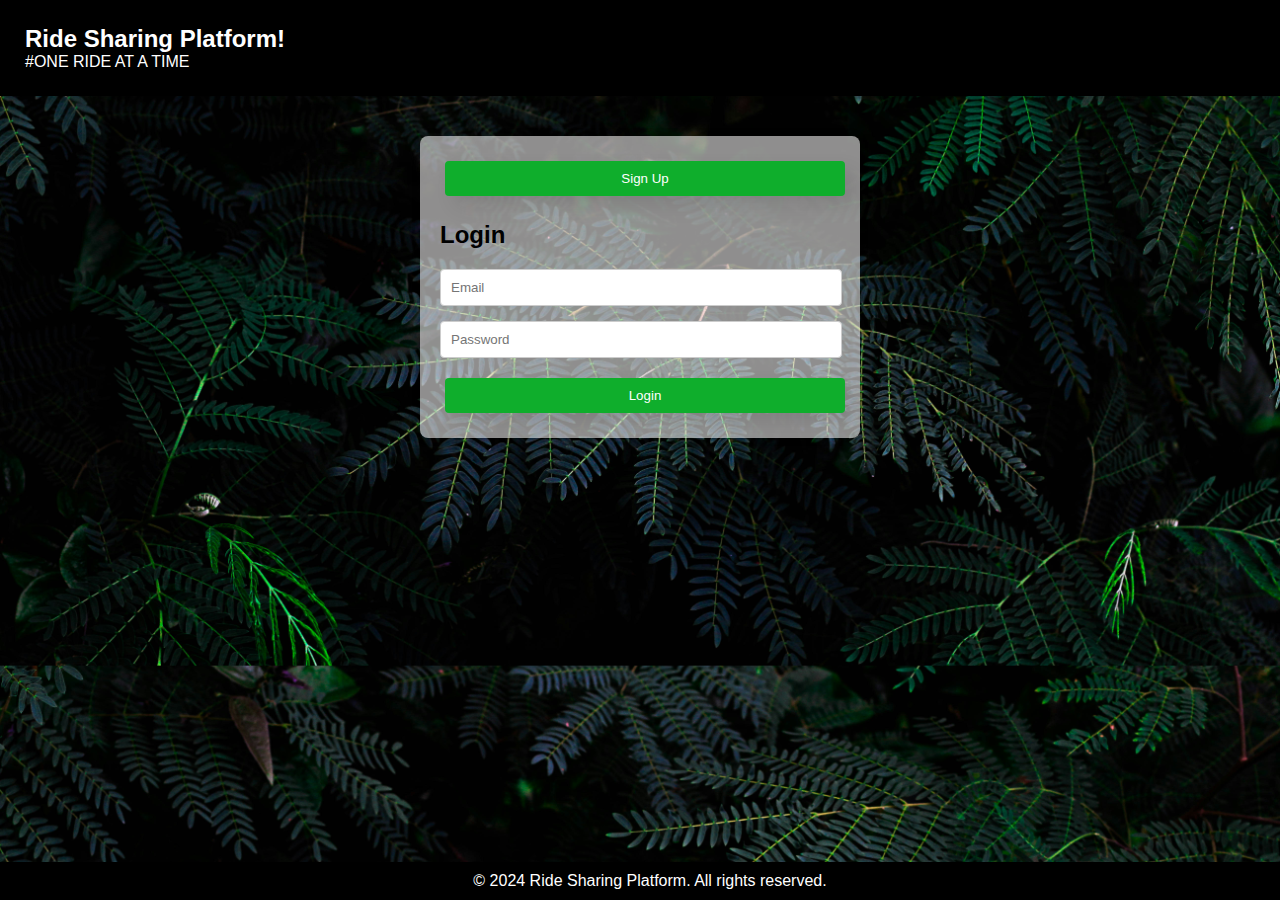
<file: index.html>
<!DOCTYPE html>
<html lang="en">
<head>
    <meta charset="UTF-8">
    <meta name="viewport" content="width=device-width, initial-scale=1.0">
    <title>Ride Sharing Login</title>
    <link rel="stylesheet" href="styles.css">
</head>
<body>
    <header>
        <div class="head">
            <h1>Ride Sharing Platform!</h1>
        </div>
        <a>#ONE RIDE AT A TIME</a>
    </header>
    <div class="container">
        <form target="_blank"action="su.html"><button>Sign Up</button></form>
        <form target=”_blank” action="li.php" method="post">
            <h2>Login</h2>
            <input name="email" type="email" placeholder="Email" required>
            <input name="password" type="password" placeholder="Password" required>
            <button type="submit">Login</button>
            
        </form>
    </div>
    <footer>

            <p>&copy; 2024 Ride Sharing Platform. All rights reserved.</p>
  </footer>
</body>
</html>
</file>
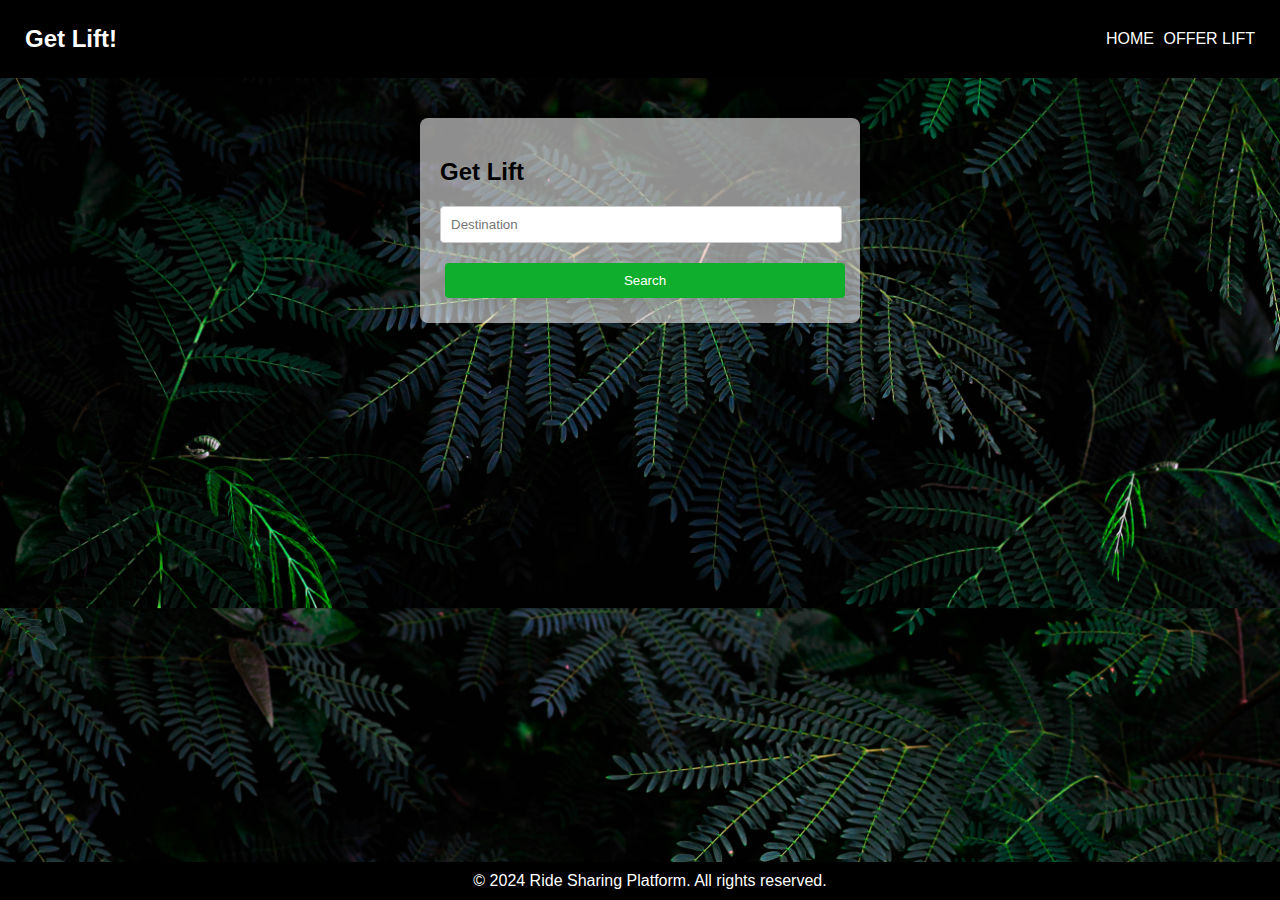
<file: get_lift.html>
<!DOCTYPE html>
<html lang="en">
<head>
    <meta charset="UTF-8">
    <meta name="viewport" content="width=device-width, initial-scale=1.0">
    <title>Get Lift</title>
    <link rel="stylesheet" href="styles.css">
</head>
<body>
    <header>
        <div class="head">
            <h1>Get Lift!</h1>
            <div class="il">
                <a href="home.html">HOME</a>
                <a href="offer_lift.html">OFFER LIFT</a>
            </div>
        </div>
    </header>
    <div class="container">
        <form action="search_results.php" method="post">
            <h2>Get Lift</h2>
            <input type="text" name="search_term"   placeholder="Destination" required>
            <button name="search" type="submit">Search</button>
        </form>
    </div>
    <footer>
            <p>&copy; 2024 Ride Sharing Platform. All rights reserved.</p>
        
    </footer>
</body>
</html>
</file>
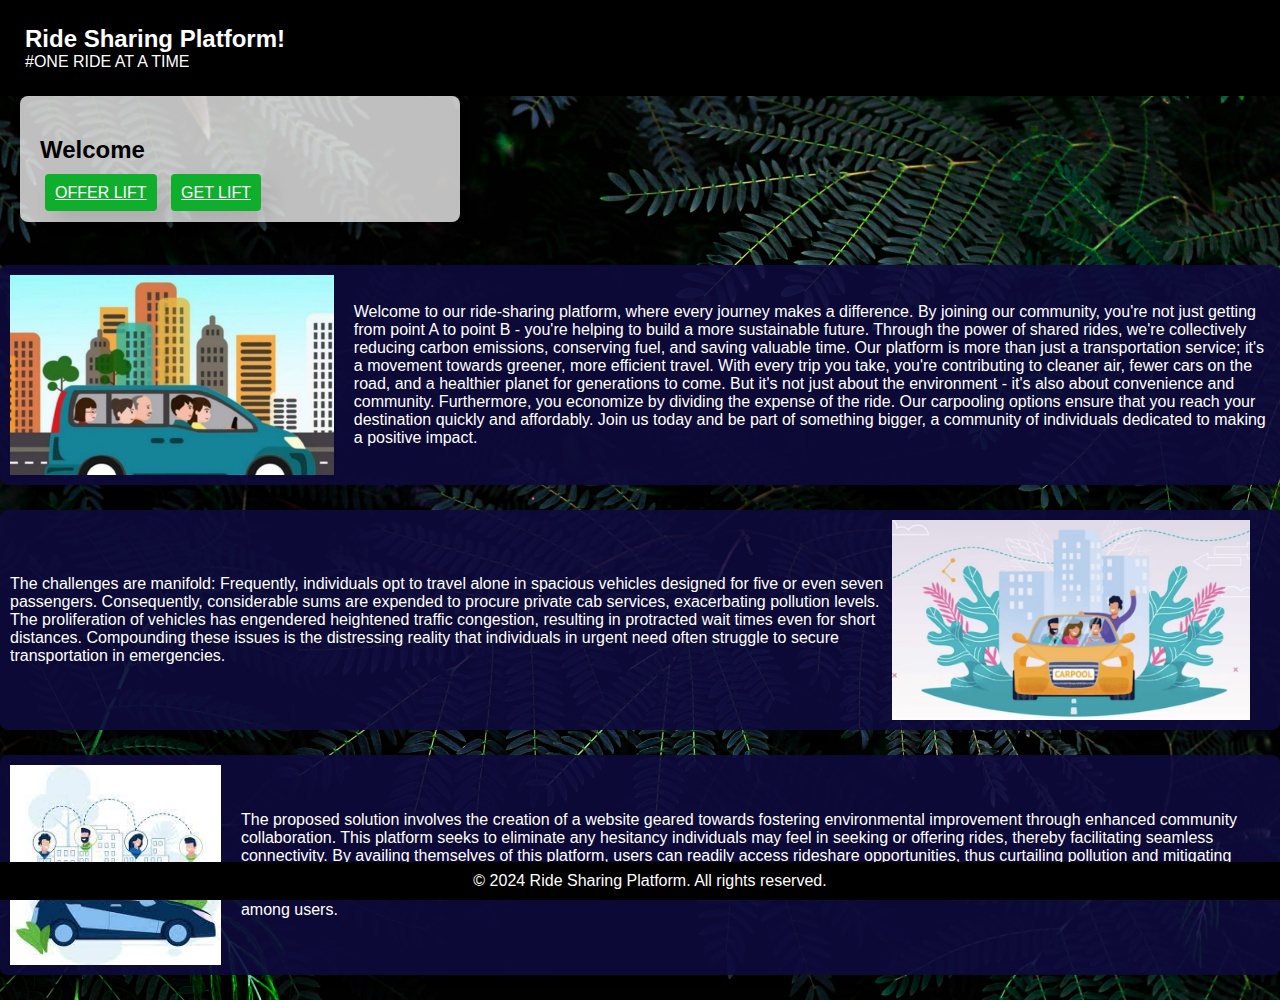
<file: home.html>
<!DOCTYPE html>
<html lang="en">
<head>
    <meta charset="UTF-8">
    <meta name="viewport" content="width=device-width, initial-scale=1.0">
    <title>Ride Sharing Home</title>
    <link rel="stylesheet" href="styles.css">
</head>
<body>
    <header>
        <div class="head">
            <h1>Ride Sharing Platform!</h1>
        </div>
        <a>#ONE RIDE AT A TIME</a>
    </header>
    <div class="containerhome">
        <h2>Welcome</h2>
        <a href="offer_lift.html" >OFFER LIFT</a>
        <a href="get_lift.html" >GET LIFT </a>
    </div><br>
  
    <div class="para">
        <a>  <img src="cp2.jpg">Welcome to our ride-sharing platform, where every journey makes a difference. By joining our community, you're not just getting from point A to point B - you're helping to build a more sustainable future. Through the power of shared rides, we're collectively reducing carbon emissions, conserving fuel, and saving valuable time. Our platform is more than just a transportation service; it's a movement towards greener, more efficient travel. With every trip you take, you're contributing to cleaner air, fewer cars on the road, and a healthier planet for generations to come. But it's not just about the environment - it's also about convenience and community. Furthermore, you economize by dividing the expense of the ride. Our carpooling options ensure that you reach your destination quickly and affordably. Join us today and be part of something bigger, a community of individuals dedicated to making a positive impact.<br> </a></div>

    <div class="para">
        <a>The challenges are manifold: Frequently, individuals opt to travel alone in spacious vehicles designed for five or even seven passengers. Consequently, considerable sums are expended to procure private cab services, exacerbating pollution levels. The proliferation of vehicles has engendered heightened traffic congestion, resulting in protracted wait times even for short distances. Compounding these issues is the distressing reality that individuals in urgent need often struggle to secure transportation in emergencies.<img src='cp.png'><br></a></div>


    <div class="para">
        <a><img src='cp3.jpg'>The proposed solution involves the creation of a website geared towards fostering environmental improvement through enhanced community collaboration. This platform seeks to eliminate any hesitancy individuals may feel in seeking or offering rides, thereby facilitating seamless connectivity. By availing themselves of this platform, users can readily access rideshare opportunities, thus curtailing pollution and mitigating traffic congestion. Moreover, the platform's inclusivity ensures widespread participation, with users merely required to remit a nominal convenience fee. This initiative promises to not only reduce environmental impact but also enhance financial stability by facilitating cost-sharing among users.
        </a>
    </div>
    <footer>

            <p>&copy; 2024 Ride Sharing Platform. All rights reserved.</p>

    </footer>
</body>
</html>
</file>
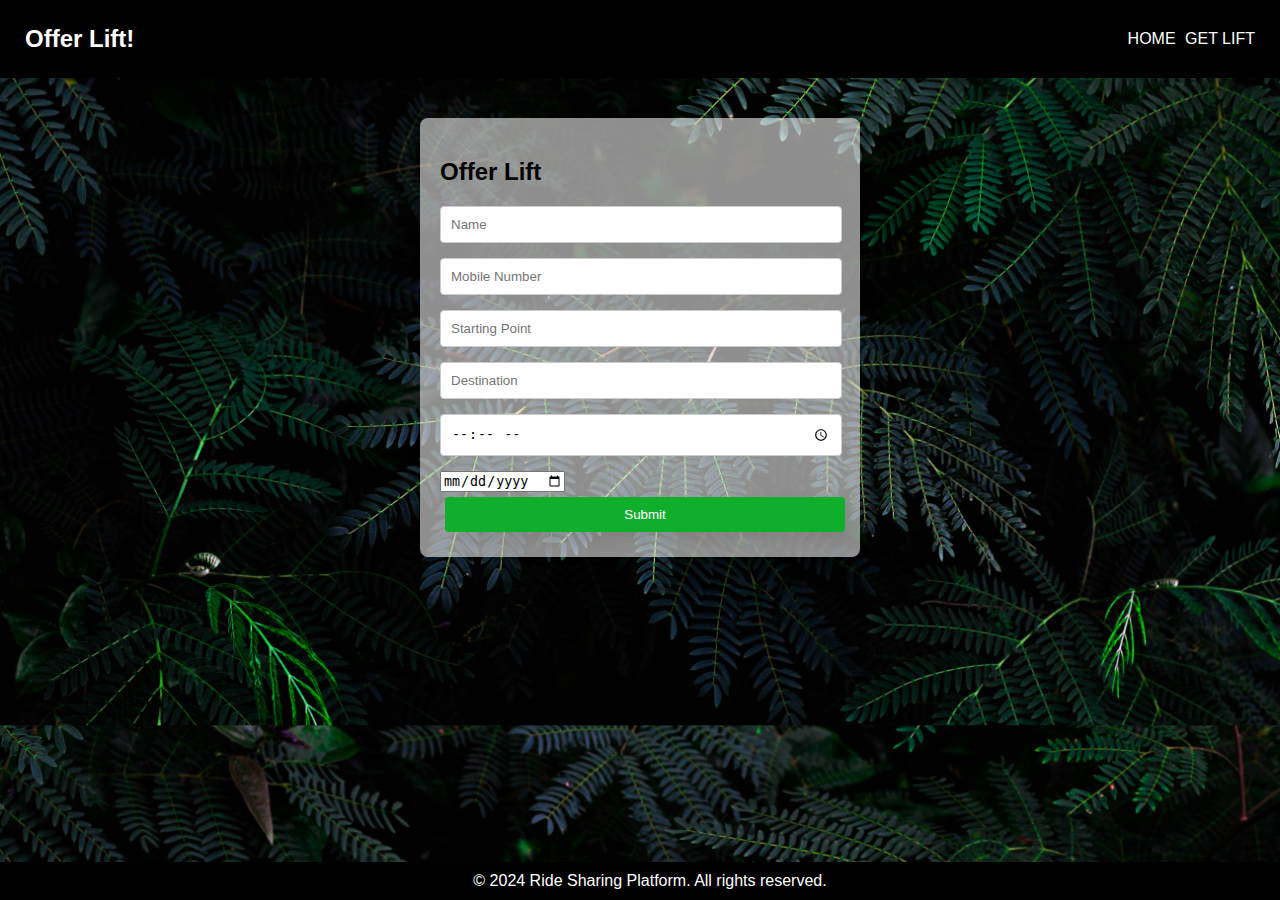
<file: offer_lift.html>
<!DOCTYPE html>
<html lang="en">
<head>
    <meta charset="UTF-8">
    <meta name="viewport" content="width=device-width, initial-scale=1.0">
    <title>Offer Lift</title>
    <link rel="stylesheet" href="styles.css">
</head>
<body>
    <header>
        <div class="head">
            <h1>Offer Lift!</h1>
            <div class="il">
            <a href="home.html">HOME</a>
            <a href="get_lift.html">GET LIFT</a>
        </div></div>
    </header>
    <div class="container">
        <form action="get_details.php" method="post">
            <h2>Offer Lift</h2>
            <input type="text" name="name" placeholder="Name" required>
            <input type="tel" name="mobile_number" placeholder="Mobile Number" required>
            <input type="text" name="starting_point" placeholder="Starting Point" required>
            <input type="text" name="destination" placeholder="Destination" required>
            <input type="time" name="time" placeholder="Time" required>
            <input type="date" name="date" placeholder="Date" required>
            <button type="submit">Submit</button>
        </form>
    </div>
    <footer>

            <p>&copy; 2024 Ride Sharing Platform. All rights reserved.</p>
 
    </footer>
</body>
</html>
</file>
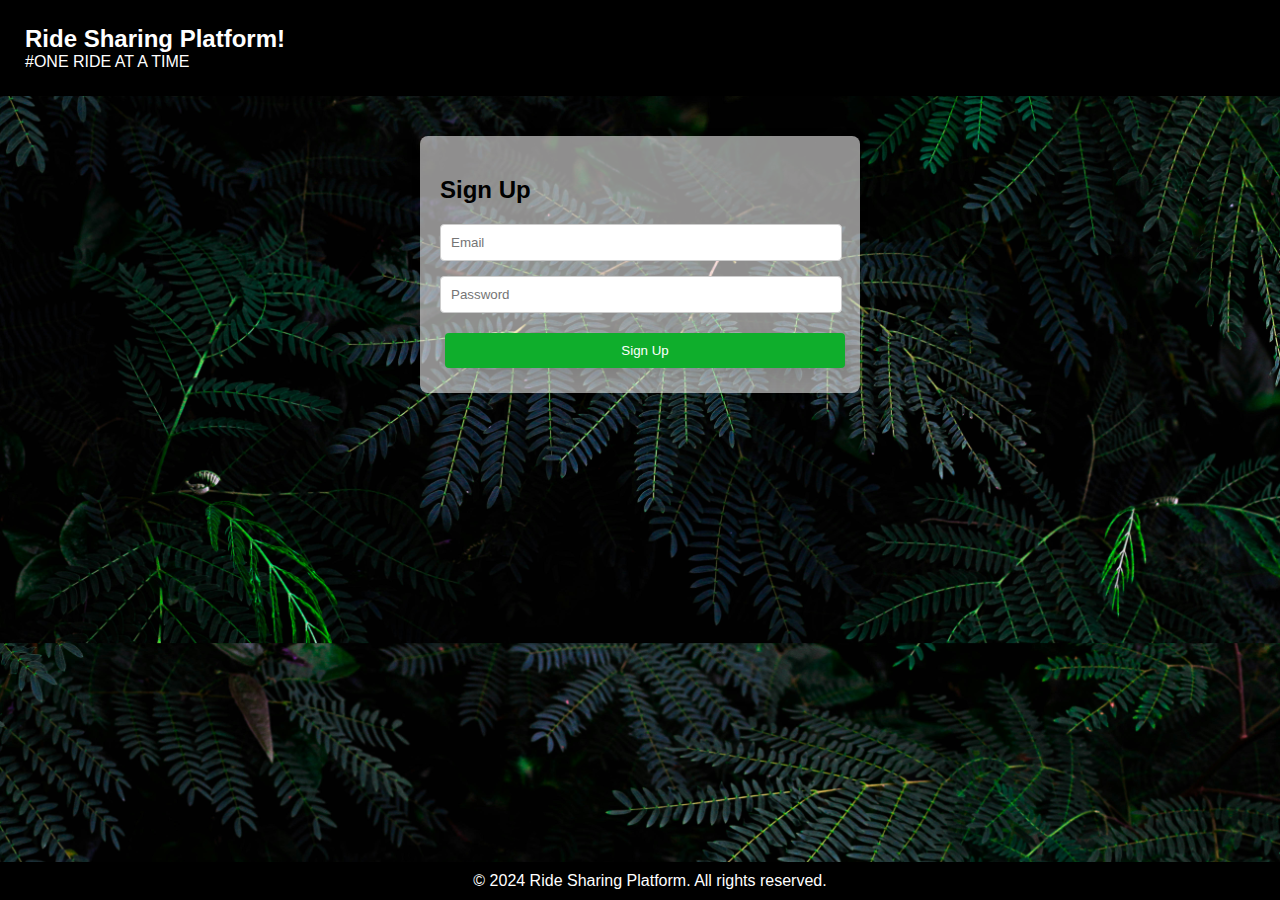
<file: su.html>
<!DOCTYPE html>
<html lang="en">
<head>
    <meta charset="UTF-8">
    <meta name="viewport" content="width=device-width, initial-scale=1.0">
    <title>Ride Sharing - Sign Up</title>
    <link rel="stylesheet" href="styles.css">
</head>
<body>
    <header>
        <div class="head">
            <h1>Ride Sharing Platform!</h1>
        </div>
        <a>#ONE RIDE AT A TIME</a>
    </header>
    <div class="container">
        <form target=”_blank” action="signup.php" method="post">
            <h2>Sign Up</h2>
            <input name="email" type="email" placeholder="Email" required>
            <input name="password" type="password" placeholder="Password" required>
            <button type="submit">Sign Up</button>
        </form>
    </div>
    <footer>

            <p>&copy; 2024 Ride Sharing Platform. All rights reserved.</p>
  </footer>
</body>
</html>
</file>
<file: styles.css>
body {
    font-family: Arial, sans-serif;
    margin: 0;
    padding: 0;
    background-color: #f0f0f0;
}

.container {
    max-width: 400px;
    margin: 40px auto;
    padding: 20px;
    background-color: #fffefe8f;
    border-radius: 8px;
    box-shadow: 0 0 10px rgba(0, 0, 0, 0.1);
}

.container h2 {
    margin-bottom: 20px;
}

.container input[type="email"],
.container input[type="password"],
.container input[type="text"],
.container input[type="tel"],
.container input[type="time"] {
    width: calc(100% - 20px);
    margin-bottom: 15px;
    padding: 10px;
    border: 1px solid #ccc;
    border-radius: 4px;
}

.container button {
    width: 100%;
    padding: 10px;
    background-color: #0fae2c;
    color: #fff;
    border: none;
    border-radius: 4px;
    cursor: pointer;
    margin: 5px;
    box-shadow: 10px 10px 20px rgba(0, 0, 0, 0.1);
}

.container button:hover {
    background-color: #0056b3;
}


header {
    background-color: #000;
    color: #fff;
    padding: 25px;
    text-align: left; 
}

header h1 {
    margin: 0;
    font-size: 24px;
    display: inline; }
footer {
        background-color: #000;
        color: #fff;
        padding: 10px;
        text-align: center;
        position: fixed;
        bottom: 0;
        width: 100%;
    }
    
footer p {
        margin: 0;
    }
body {
        font-family: Arial, sans-serif;
        margin: 0;
        padding: 0;
        background-image: url('bg.jpg');
        background-size: cover;
        background-position: center;
    }
.para {
        max-width: auto; 
        margin:25px auto;
        padding: 10px;
        background-color: #0f0a3de4;
        border-radius: 8px;
        box-shadow: 5px 5px 10px rgba(0, 0, 0, 0.1);
        color: #fff;
        display: flex; 
        align-items: center; 
    }
    
.para a {
        display: flex; 
        align-items: center; 
    }
    

    
.para a img {
        margin-right: 20px; 
        width: 400px; 
        height: 200px; 
        box-shadow: #000;
    }

.head {
    display: flex;
    justify-content: space-between;
    align-items: center;
    color: white; 
}
.head a {
    color: white; 
    text-decoration: none; 
    margin-left: 5px; 
}










.containerhome {

    max-width: 400px;
    margin-left: 20px;
    padding: 20px;
    background-color: #fffefec0;
    border-radius: 8px;
    box-shadow: 0 0 10px rgba(0, 0, 0, 0.1);
}

.containerhome h2 {
    margin-bottom: 20px;
    margin-top: 20px;
}
.containerhome a {
    width: 100%;
    padding: 10px;
    background-color: #0fae2c;
    color: #fff;
    border: none;
    border-radius: 4px;
    cursor: pointer;
    margin: 5px;
    box-shadow: 10px 10px 20px rgba(0, 0, 0, 0.1);
}

.containerhome a:hover {
    background-color: #0056b3;
}
</file>
